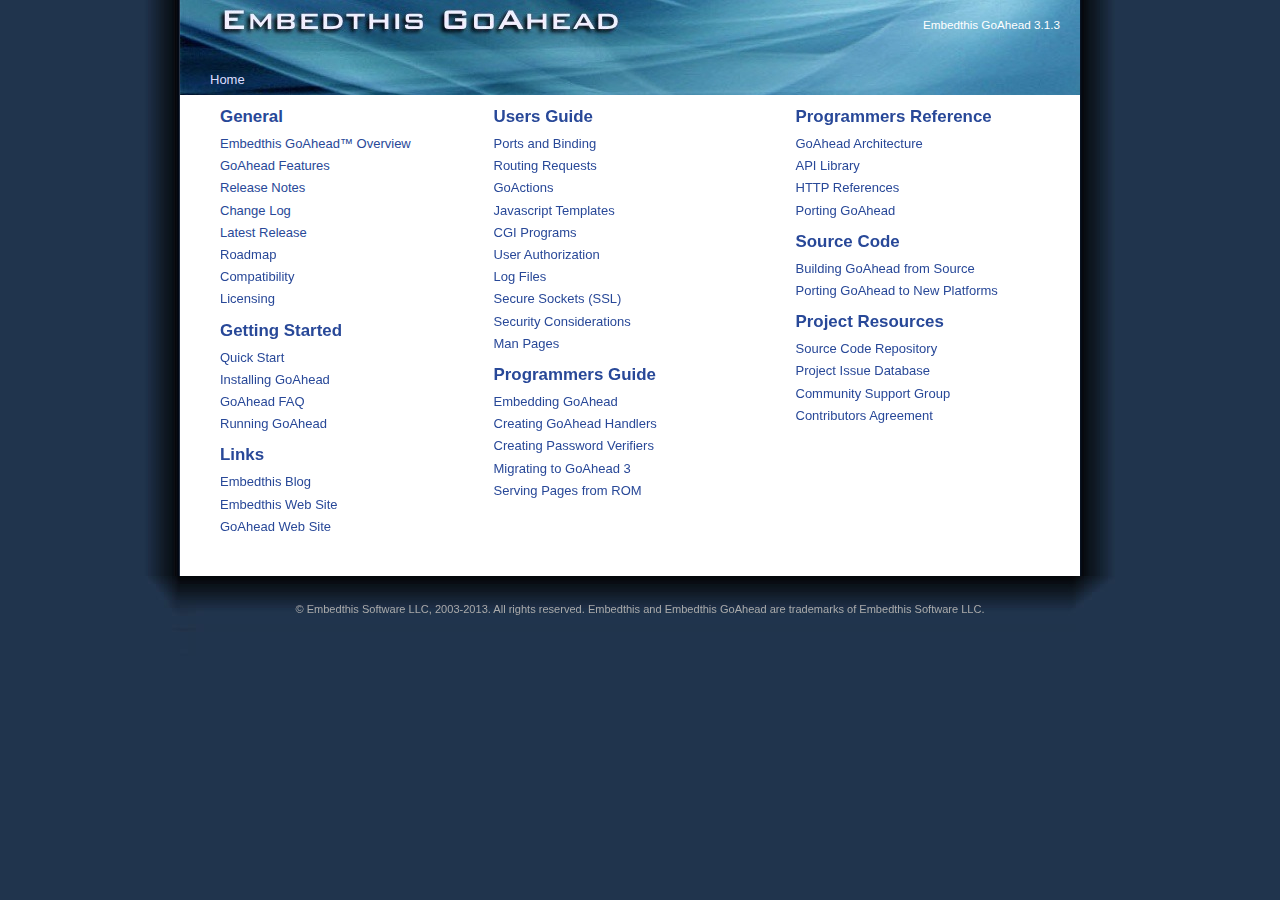
<file: src/doc/index.html>
<!-- BeginDsi "dsi/head.html" -->
<!DOCTYPE html>
<html lang="en">
<head>
    <title>Embedthis GoAhead 3.1.3 Documentation</title>
    <meta name="keywords" content="embedded web server, web server software, embedded HTTP, application web server, 
        embedded server, small web server, HTTP server, library web server, library HTTP, HTTP library" />
    <meta name="description" content="Embedthis Sofware provides commercial and open source embedded web servers for 
        devices and applications." />
	<meta name="robots" content="index,follow" />
	<link href="doc.css" rel="stylesheet" type="text/css" />
	<link href="print.css" rel="stylesheet" type="text/css" media="print"/>
    <!--[if IE]>
    <link href="iehacks.css" rel="stylesheet" type="text/css" />
    <![endif]-->
    <link href="http://www.google.com/cse/style/look/default.css" type="text/css" rel="stylesheet" />
    <script type="text/javascript">
        var _gaq = _gaq || [];
        _gaq.push(['_setAccount', 'UA-179169-5']);
        _gaq.push(['_trackPageview']);
        (function() {
            var ga = document.createElement('script'); ga.type = 'text/javascript'; ga.async = true;
            ga.src = ('https:' == document.location.protocol ? 'https://ssl' : 'http://www') + '.google-analytics.com/ga.js';
            var s = document.getElementsByTagName('script')[0]; s.parentNode.insertBefore(ga, s);
        })();
    </script>
</head>

<body>
    <div class="top">
        <a class="logo" href="http://embedthis.com/products/goahead/">&nbsp;</a>
        <div class="topRight">
            <div class="search">
                <div id="cse-search-form"></div>
                <div class="version">Embedthis GoAhead 3.1.3</div>
            </div>
        </div>
        <div class="crumbs">
            <a href="index.html">Home</a>
<!-- EndDsi -->
        </div>
    </div>
    <div class="content contentHome">
        <div class="homeLeft">
            <h1>General</h1>
            <ul class="bare">
                <li><a href="guide/goahead/overview.html">Embedthis GoAhead&trade; Overview</a></li>
                <li><a href="guide/goahead/features.html">GoAhead Features</a></li>
                <li><a href="product/releaseNotes.html">Release Notes</a></li>
                <li><a href="product/changeLog.html">Change Log</a></li>
                <li><a href="http://embedthis.com/downloads/goahead/download.esp">Latest Release</a> 
                <iframe id="latestVersion" src="http://embedthis.com/products/goahead/doc/product/version.html" 
                    title="Latest Version"></iframe></li>
                <li><a href="product/roadmap.html">Roadmap</a></li>
                <li><a href="product/compatibility.html">Compatibility</a></li>
                <li><a href="licenses/index.html">Licensing</a></li>
            </ul>
            <h1><a href="guide/goahead/users/gettingStarted.html">Getting Started</a></h1>
            <ul class="bare">
                <li><a href="guide/goahead/users/quickStart.html">Quick Start</a></li>
                <li><a href="product/install/index.html">Installing GoAhead</a></li>
                <li><a href="guide/goahead/users/faq.html">GoAhead FAQ</a></li>
                <li><a href="guide/goahead/users/running.html">Running GoAhead</a></li>
            </ul>
            <h1>Links</h1>
            <ul class="bare">
                <li><a href="http://embedthis.com/blog/">Embedthis Blog</a></li>
                <li><a href="http://embedthis.com/">Embedthis Web Site</a></li>
                <li><a href="http://embedthis.com/products/goahead/">GoAhead Web Site</a></li>
            </ul>
        </div>
        <div class="homeMiddle">
            <h1><a href="guide/goahead/users/index.html">Users Guide</a></h1>
            <ul class="bare">
                <li><a href="guide/goahead/users/ports.html">Ports and Binding</a></li>
                <li><a href="guide/goahead/users/routing.html">Routing Requests</a></li>
                <li><a href="guide/goahead/users/goactions.html">GoActions</a></li>
                <li><a href="guide/goahead/users/jst.html">Javascript Templates</a></li>
                <li><a href="guide/goahead/users/cgi.html">CGI Programs</a></li>
                <li><a href="guide/goahead/users/authentication.html">User Authorization</a></li>
                <li><a href="guide/goahead/users/logFiles.html">Log Files</a></li>
                <li><a href="guide/goahead/users/ssl.html">Secure Sockets (SSL)</a></li>
                <li><a href="guide/goahead/users/security.html">Security Considerations</a></li>
                <li><a href="guide/goahead/users/man.html">Man Pages</a></li>
            </ul>
            <h1><a href="guide/goahead/programmers/index.html">Programmers Guide</a></h1>
            <ul class="bare">
                <li><a href="guide/goahead/programmers/embedding.html">Embedding GoAhead</a></li>
                <li><a href="guide/goahead/programmers/handlers.html">Creating GoAhead Handlers</a></li>
                <li><a href="guide/goahead/programmers/authstore.html">Creating Password Verifiers</a></li>
                <li><a href="guide/goahead/programmers/migrating.html">Migrating to GoAhead 3</a></li>
                <li><a href="guide/goahead/programmers/rom.html">Serving Pages from ROM</a></li>
            </ul>
        </div>
        <div class="homeRight">
            <h1><a href="ref/goahead/index.html">Programmers Reference</a></h1>
            <ul class="bare">
                <li><a href="ref/goahead/architecture.html">GoAhead Architecture</a></li>
                <li><a href="api/goahead.html">API Library</a></li>
                <li><a href="guide/goahead/standards/http.html">HTTP References</a></li>
                <li><a href="./guide/goahead/source/porting.html">Porting GoAhead</a></li>
            </ul>
            <h1><a href="./guide/goahead/source/index.html">Source Code</a></h1>
            <ul class="bare">
                <li><a href="./guide/goahead/source/building.html">Building GoAhead from Source</a></li>
                <li><a href="./guide/goahead/source/porting.html">Porting GoAhead to New Platforms</a></li>
            </ul>
            <h1><a href="product/project.html">Project Resources</a></h1>
            <ul class="bare">
                <li><a href="https://github.com/embedthis/goahead">Source Code Repository</a></li>
                <li><a href="https://github.com/embedthis/goahead/issues">Project Issue Database</a></li>
                <li><a href="https://groups.google.com/forum/#!forum/goaheadwebs">Community Support Group</a></li>
                <li><a href="http://embedthis.com/contributors.ejs">Contributors Agreement</a></li>
            </ul>
        </div>
        <footer></footer>
    </div>
<!-- BeginDsi "dsi/bottom.html" -->
	<div class="bottom">
		<p class="footnote"> 
            <a href="product/copyright.html" >&copy; Embedthis Software LLC, 2003-2013.
            All rights reserved. Embedthis and Embedthis GoAhead are trademarks of Embedthis Software LLC.</a>
		</p>
	</div>
    <script src="http://www.google.com/jsapi" type="text/javascript"></script>
    <script type="text/javascript"> 
      google.load('search', '1', {language : 'en'});
      google.setOnLoadCallback(function() {
        var customSearchControl = new google.search.CustomSearchControl(
          '000262706376373952077:1hs0lhenihk');
        customSearchControl.setResultSetSize(google.search.Search.FILTERED_CSE_RESULTSET);
        var options = new google.search.DrawOptions();
        options.enableSearchboxOnly("http://embedthis.com/search.html");
        customSearchControl.draw('cse-search-form', options);
      }, true);
    </script>
    <script type="text/javascript">
        var _gaq = _gaq || [];
        _gaq.push(['_setAccount', 'UA-179169-5']);
        _gaq.push(['_trackPageview']);
        (function() {
            var ga = document.createElement('script'); ga.type = 'text/javascript'; ga.async = true;
            ga.src = ('https:' == document.location.protocol ? 'https://ssl' : 'http://www') + '.google-analytics.com/ga.js';
            var s = document.getElementsByTagName('script')[0]; s.parentNode.insertBefore(ga, s);
        })();
    </script>
</body>
</html>
</file>
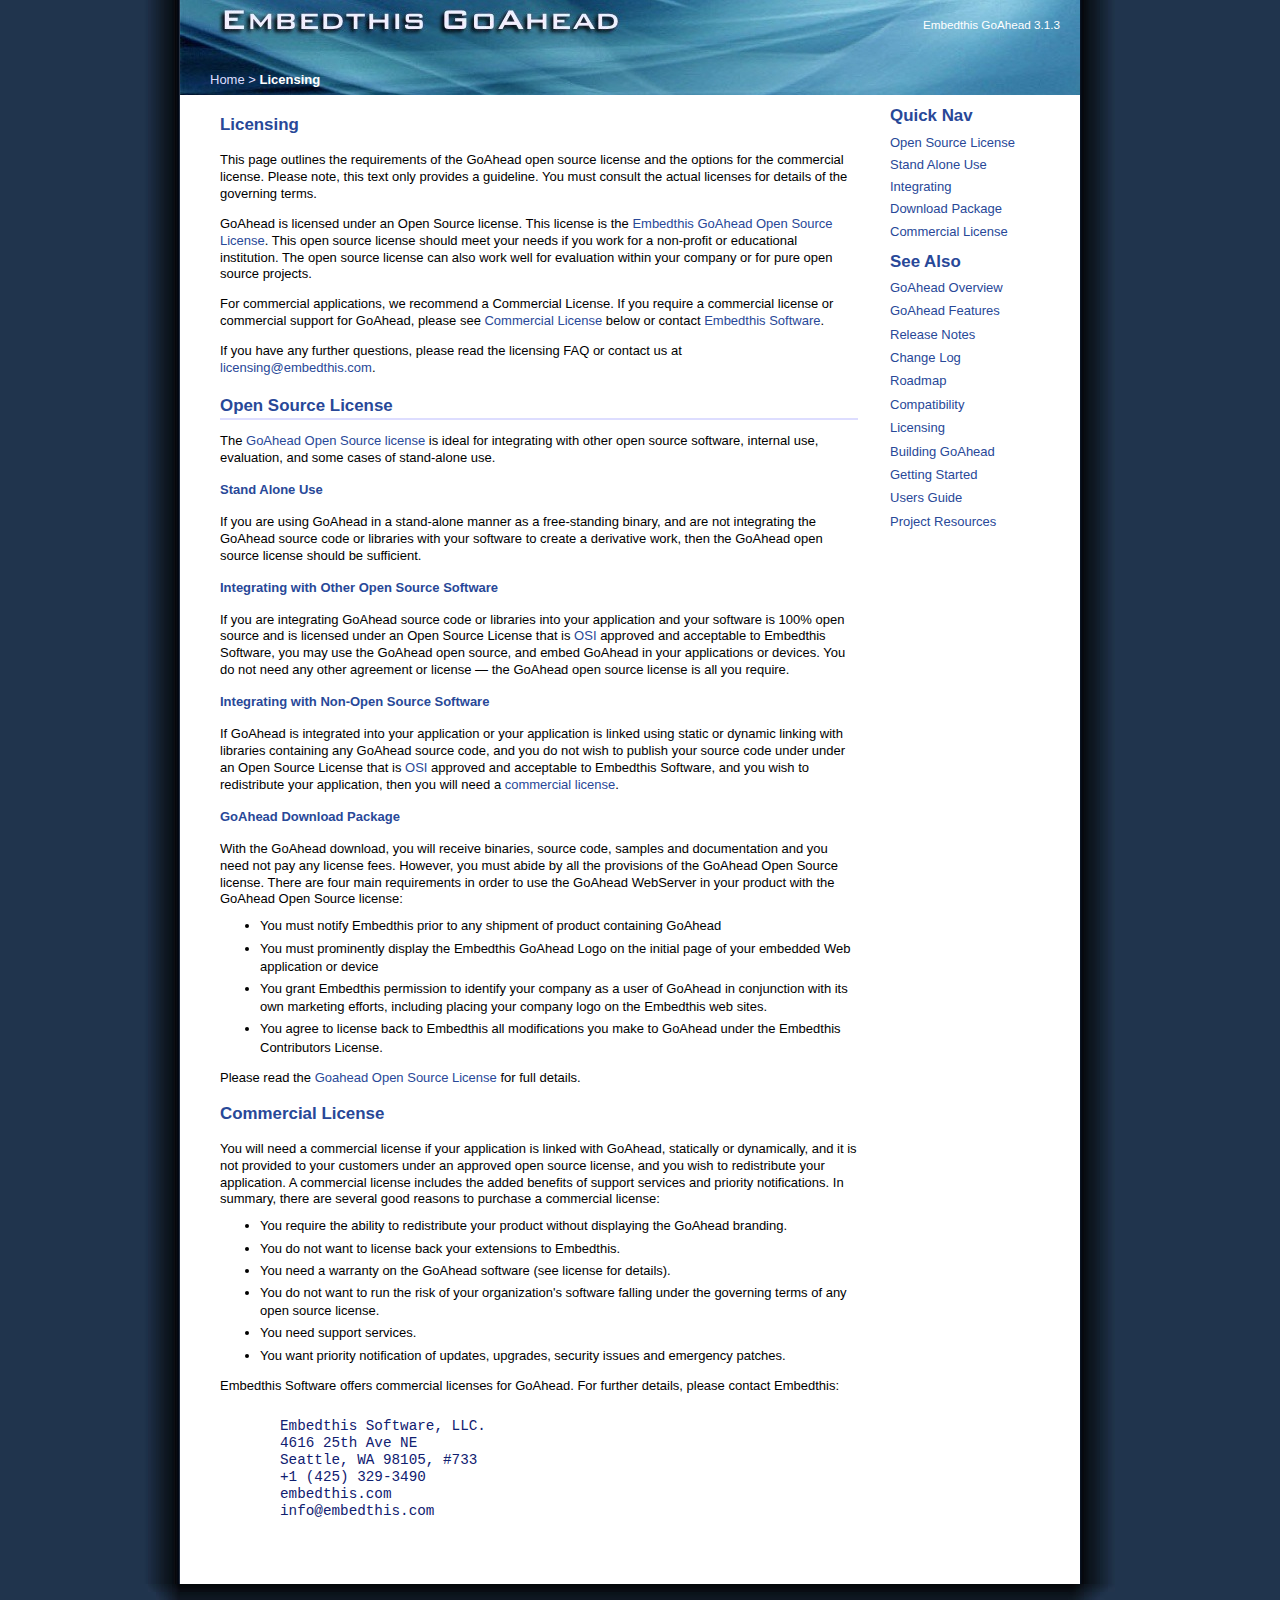
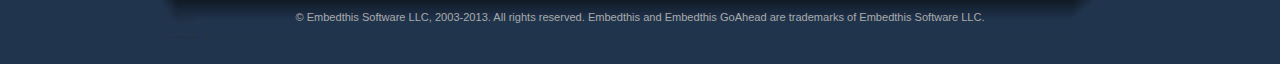
<file: src/doc/licenses/index.html>
<!-- BeginDsi "dsi/head.html" -->
<!DOCTYPE html>
<html lang="en">
<head>
    <title>Embedthis GoAhead 3.1.3 Documentation</title>
    <meta name="keywords" content="embedded web server, web server software, embedded HTTP, application web server, 
        embedded server, small web server, HTTP server, library web server, library HTTP, HTTP library" />
    <meta name="description" content="Embedthis Sofware provides commercial and open source embedded web servers for 
        devices and applications." />
	<meta name="robots" content="index,follow" />
	<link href="../doc.css" rel="stylesheet" type="text/css" />
	<link href="../print.css" rel="stylesheet" type="text/css" media="print"/>
    <!--[if IE]>
    <link href="../iehacks.css" rel="stylesheet" type="text/css" />
    <![endif]-->
    <link href="http://www.google.com/cse/style/look/default.css" type="text/css" rel="stylesheet" />
    <script type="text/javascript">
        var _gaq = _gaq || [];
        _gaq.push(['_setAccount', 'UA-179169-5']);
        _gaq.push(['_trackPageview']);
        (function() {
            var ga = document.createElement('script'); ga.type = 'text/javascript'; ga.async = true;
            ga.src = ('https:' == document.location.protocol ? 'https://ssl' : 'http://www') + '.google-analytics.com/ga.js';
            var s = document.getElementsByTagName('script')[0]; s.parentNode.insertBefore(ga, s);
        })();
    </script>
</head>

<body>
    <div class="top">
        <a class="logo" href="http://embedthis.com/products/goahead/">&nbsp;</a>
        <div class="topRight">
            <div class="search">
                <div id="cse-search-form"></div>
                <div class="version">Embedthis GoAhead 3.1.3</div>
            </div>
        </div>
        <div class="crumbs">
            <a href="../index.html">Home</a>
<!-- EndDsi -->
             &gt; <b>Licensing</b>
        </div>
    </div>
    <div class="content">
        <div class="contentRight">
            <h1>Quick Nav</h1>
            <ul>
                <li><a href="#open">Open Source License</a></li>
                <li><a href="#standAlone">Stand Alone Use</a></li>
                <li><a href="#integrating">Integrating</a></li>
                <li><a href="#download">Download Package</a></li>
                <li><a href="#commercial">Commercial License</a></li>
            </ul>
<!-- BeginDsi "dsi/genSeeAlso.html" -->
            <h1>See Also</h1>
            <ul class="nav">
                <li><a href="../guide/goahead/overview.html">GoAhead Overview</a></li>
                <li><a href="../guide/goahead/features.html">GoAhead Features</a></li>
                <li><a href="../product/releaseNotes.html">Release Notes</a></li>
                <li><a href="../product/changeLog.html">Change Log</a></li>
                <li><a href="../product/roadmap.html">Roadmap</a></li>
                <li><a href="../product/compatibility.html">Compatibility</a></li>
                <li><a href="../licenses/index.html">Licensing</a></li>
                <li><a href="../guide/goahead/source/building.html">Building GoAhead</a></li>
                <li><a href="../guide/goahead/users/gettingStarted.html">Getting Started</a></li>
                <li><a href="../guide/goahead/users/index.html">Users Guide</a></li>
                <li><a href="../product/project.html">Project Resources</a></li>
            </ul>
<!-- EndDsi -->
        </div>
        <div class="contentLeft">
            <h1>Licensing</h1>
            <p>This page outlines the requirements of the GoAhead open source license and the options for the 
            commercial license. Please note, this text only provides a guideline. You must consult the actual licenses
            for details of the governing terms. </p>
            <p>GoAhead is licensed under an Open Source license. This license is the 
            <a href="Embedthis-GoAhead-WebServer-OpenSource.pdf">Embedthis GoAhead Open Source License</a>.
            This open source license should meet your needs if you work for a non-profit or educational institution. The
            open source license can also work well for evaluation within your company or for pure open source projects.</p>
            
            <p>For commercial applications, we recommend a Commercial License. If you require a commercial license or
            commercial support for GoAhead, please see <a href="#commercial">Commercial License</a> below or 
            contact <a href="http://embedthis.com">Embedthis Software</a>.</p>
            <p>If you have any further questions, please read the licensing FAQ or contact us at<br />
            <a href="mailto:licensing@embedthis.com">licensing@embedthis.com</a>.</p>
            <a id="open"></a>
            <h2 class="section">Open Source License</h2>
            <p>The <a href="Embedthis-GoAhead-WebServer-OpenSource.pdf">GoAhead Open Source license</a> is 
                ideal for integrating with other open
            source software, internal use, evaluation, and some cases of stand-alone use.</p>
            <a id="standAlone"></a>
            <h3>Stand Alone Use</h3>
            <p>If you are using GoAhead in a stand-alone manner as a free-standing binary, and are not integrating the
            GoAhead source code or libraries with your software to create a derivative work, then the GoAhead
            open source  license should be sufficient.</p>
            <a id="integrating"></a>
            <h3>Integrating with Other Open Source Software</h3>
            <p>If you are integrating GoAhead source code or libraries into your application and your software is 
            100% open source and is licensed under an Open Source License that is 
            <a href="http://opensource.org/licenses">OSI</a> approved and acceptable to Embedthis Software, you may use
            the GoAhead open source, and embed GoAhead in your applications or devices. 
            You do not need any other agreement or license &mdash; the GoAhead open source license is all you require.</p>
            <h3>Integrating with Non-Open Source Software</h3>
            <p>If GoAhead is integrated into your application or your application is linked using static or dynamic
            linking with libraries containing any GoAhead source code, and you do not wish to publish your source code
            under under an Open Source License that is <a href="http://opensource.org/licenses">OSI</a> approved
            and acceptable to Embedthis Software, and you wish to redistribute your application, then you will need a
            <a href="#commercial">commercial license</a>.</p>
            <a id="download"></a>
            <h3>GoAhead Download Package</h3>
            <p>With the GoAhead download, you will receive binaries, source code, samples and documentation and you need
            not pay any license fees. However, you must abide by all the provisions of the GoAhead Open Source license. 
            There are four main requirements in order to use the GoAhead WebServer in your product with the GoAhead
            Open Source license:
            <ul>
                <li>You must notify Embedthis prior to any shipment of product containing GoAhead</li>
                <li>You must prominently display the Embedthis GoAhead Logo on the initial page of your 
                    embedded Web application or device</li>
                <li>You grant Embedthis permission to identify your company as a user of GoAhead in 
                    conjunction with its own marketing efforts, including placing your company logo on the 
                    Embedthis web sites.</li>
                <li>You agree to license back to Embedthis all modifications you make to GoAhead under the 
                    Embedthis Contributors License. 
            </ul>
            <p>Please read the <a href="Embedthis-GoAhead-WebServer-OpenSource.pdf">
                Goahead Open Source License</a> for full details.
            <h2><a id="commercial"></a>Commercial License</h2>
            <p>You will need a commercial license if your application is linked with GoAhead, statically or dynamically, 
            and it is not provided 
            to your customers under an approved open source license, and you wish to redistribute your application. 
            A commercial license includes the added benefits
            of support services and priority notifications.
            
            In summary, there are several good reasons to purchase a commercial license:</p>
            <ul>
                <li>You require the ability to redistribute your product without displaying the GoAhead branding.</li>
                <li>You do not want to license back your extensions to Embedthis.</li>
                <li>You need a warranty on the GoAhead software (see license for details).</li>
                <li>You do not want to run the risk of your organization's software falling under the governing terms
                of any open source license.</li>
                <li>You need support services.</li>
                <li>You want priority notification of updates, upgrades, security issues and emergency patches.</li>
            </ul>
            <p>Embedthis Software offers commercial licenses for GoAhead. For further details, please contact
            Embedthis:</p>
            <blockquote>
                <pre class="paper">
Embedthis Software, LLC.
4616 25th Ave NE
Seattle, WA 98105, #733
+1 (425) 329-3490
embedthis.com
info@embedthis.com
</pre>
            </blockquote>
        </div>
    </div>
<!-- BeginDsi "dsi/bottom.html" -->
	<div class="bottom">
		<p class="footnote"> 
            <a href="../product/copyright.html" >&copy; Embedthis Software LLC, 2003-2013.
            All rights reserved. Embedthis and Embedthis GoAhead are trademarks of Embedthis Software LLC.</a>
		</p>
	</div>
    <script src="http://www.google.com/jsapi" type="text/javascript"></script>
    <script type="text/javascript"> 
      google.load('search', '1', {language : 'en'});
      google.setOnLoadCallback(function() {
        var customSearchControl = new google.search.CustomSearchControl(
          '000262706376373952077:1hs0lhenihk');
        customSearchControl.setResultSetSize(google.search.Search.FILTERED_CSE_RESULTSET);
        var options = new google.search.DrawOptions();
        options.enableSearchboxOnly("http://embedthis.com/search.html");
        customSearchControl.draw('cse-search-form', options);
      }, true);
    </script>
    <script type="text/javascript">
        var _gaq = _gaq || [];
        _gaq.push(['_setAccount', 'UA-179169-5']);
        _gaq.push(['_trackPageview']);
        (function() {
            var ga = document.createElement('script'); ga.type = 'text/javascript'; ga.async = true;
            ga.src = ('https:' == document.location.protocol ? 'https://ssl' : 'http://www') + '.google-analytics.com/ga.js';
            var s = document.getElementsByTagName('script')[0]; s.parentNode.insertBefore(ga, s);
        })();
    </script>
</body>
</html>
</file>
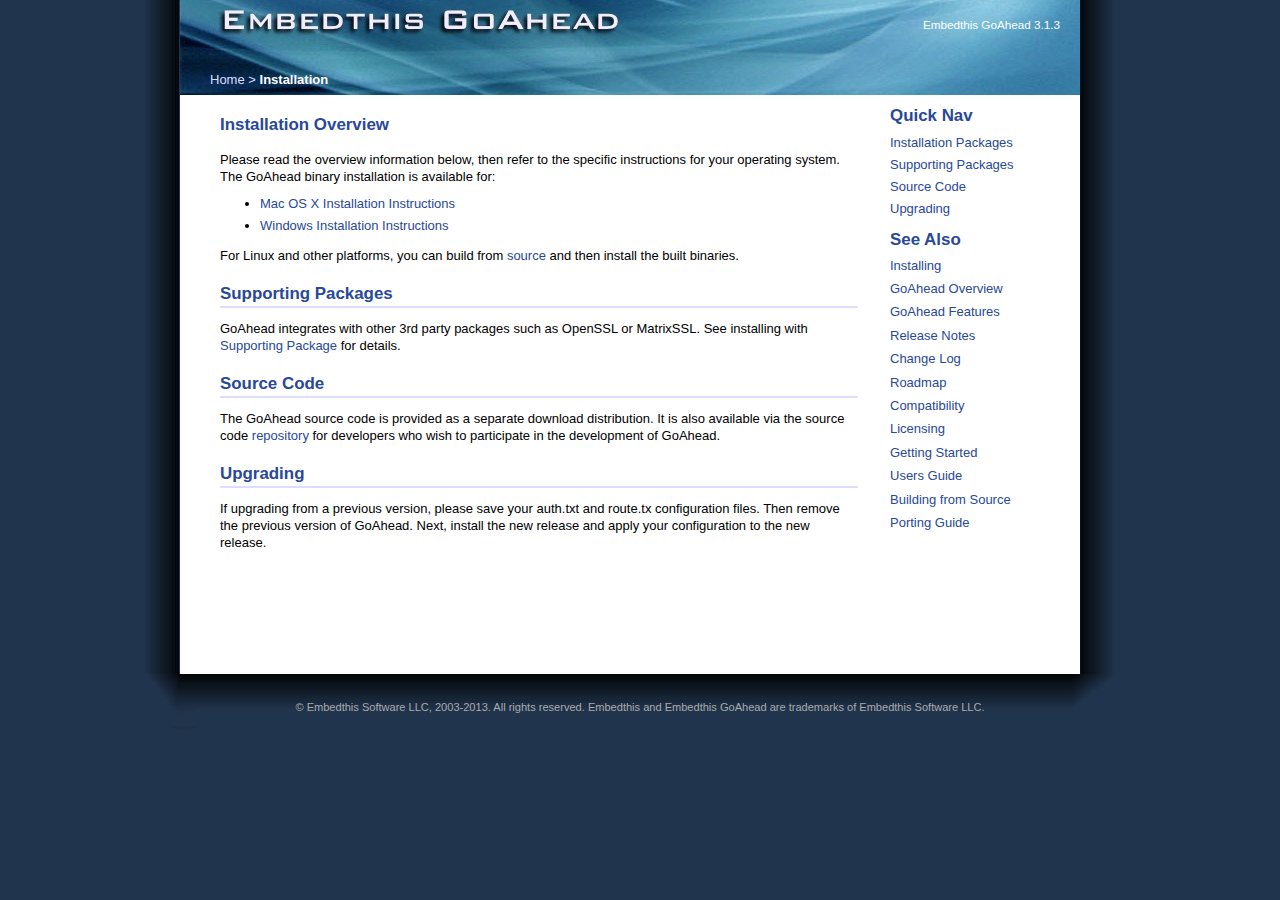
<file: src/doc/product/install/index.html>
<!-- BeginDsi "dsi/head.html" -->
<!DOCTYPE html>
<html lang="en">
<head>
    <title>Embedthis GoAhead 3.1.3 Documentation</title>
    <meta name="keywords" content="embedded web server, web server software, embedded HTTP, application web server, 
        embedded server, small web server, HTTP server, library web server, library HTTP, HTTP library" />
    <meta name="description" content="Embedthis Sofware provides commercial and open source embedded web servers for 
        devices and applications." />
	<meta name="robots" content="index,follow" />
	<link href="../../doc.css" rel="stylesheet" type="text/css" />
	<link href="../../print.css" rel="stylesheet" type="text/css" media="print"/>
    <!--[if IE]>
    <link href="../../iehacks.css" rel="stylesheet" type="text/css" />
    <![endif]-->
    <link href="http://www.google.com/cse/style/look/default.css" type="text/css" rel="stylesheet" />
    <script type="text/javascript">
        var _gaq = _gaq || [];
        _gaq.push(['_setAccount', 'UA-179169-5']);
        _gaq.push(['_trackPageview']);
        (function() {
            var ga = document.createElement('script'); ga.type = 'text/javascript'; ga.async = true;
            ga.src = ('https:' == document.location.protocol ? 'https://ssl' : 'http://www') + '.google-analytics.com/ga.js';
            var s = document.getElementsByTagName('script')[0]; s.parentNode.insertBefore(ga, s);
        })();
    </script>
</head>

<body>
    <div class="top">
        <a class="logo" href="http://embedthis.com/products/goahead/">&nbsp;</a>
        <div class="topRight">
            <div class="search">
                <div id="cse-search-form"></div>
                <div class="version">Embedthis GoAhead 3.1.3</div>
            </div>
        </div>
        <div class="crumbs">
            <a href="../../index.html">Home</a>
<!-- EndDsi -->
             &gt; <b>Installation</b>
        </div>
    </div>
    <div class="content">
        <div class="contentRight">
            <h1>Quick Nav</h1>
                <ul>
                <li><a href="#packages">Installation Packages</a></li>
                <li><a href="#packages">Supporting Packages</a></li>
                <li><a href="#sourceCode">Source Code</a></li>
                <li><a href="#upgrading">Upgrading</a></li>
            </ul>
<!-- BeginDsi "dsi/installSeeAlso.html" -->
            <h1>See Also</h1>
            <ul class="nav">
                <li><a href="../../product/install/index.html">Installing</a></li>
                <li><a href="../../guide/goahead/overview.html">GoAhead Overview</a></li>
                <li><a href="../../guide/goahead/features.html">GoAhead Features</a></li>
                <li><a href="../../product/releaseNotes.html">Release Notes</a></li>
                <li><a href="../../product/changeLog.html">Change Log</a></li>
                <li><a href="../../product/roadmap.html">Roadmap</a></li>
                <li><a href="../../product/compatibility.html">Compatibility</a></li>
                <li><a href="../../licenses/index.html">Licensing</a></li>

                <li><a href="../../guide/goahead/users/gettingStarted.html">Getting Started</a></li>
                <li><a href="../../guide/goahead/users/index.html">Users Guide</a></li>

                <li><a href="../../guide/goahead/source/building.html">Building from Source</a></li>
                <li><a href="../../guide/goahead/source/porting.html">Porting Guide</a></li>
            </ul>
<!-- EndDsi -->
        </div>
        <div class="contentLeft">
            <h1>Installation Overview</h1>
            <p>Please read the overview information below, then refer to the specific instructions for your operating
            system.  The GoAhead binary installation is available for:</p>
            <ul>
                <li><a href="mac.html">Mac OS X Installation Instructions</a></li>
                <li><a href="windows.html">Windows Installation Instructions</a></li>
            </ul>
            
            <p>For Linux and other platforms, you can build from
            <a href="../../guide/goahead/source/building.html">source</a> and then install the built binaries.</p>
            <a id="packages"></a>
            <h2 class="section">Supporting Packages</h2>
            <p>GoAhead integrates with other 3rd party packages such as OpenSSL or MatrixSSL.
            See installing with <a href="packages.html">Supporting
                Package</a> for details.</p>
            
            <a id="sourceCode"></a>
            <h2 class="section">Source Code</h2>
            <p>The GoAhead source code is provided as a separate download distribution. It is also available via the
            source code <a href="https://github.com/embedthis/goahead">repository</a> for developers who wish to participate
            in the development of GoAhead.</p><a id="upgrading"></a>
            <h2 class="section">Upgrading</h2>
            <p>If upgrading from a previous version, please save your auth.txt and route.tx configuration files.
            Then remove the previous version of GoAhead. Next, install the new release and
            apply your configuration to the new release.</p>
        </div>
        <footer></footer>
    </div>
<!-- BeginDsi "dsi/bottom.html" -->
	<div class="bottom">
		<p class="footnote"> 
            <a href="../../product/copyright.html" >&copy; Embedthis Software LLC, 2003-2013.
            All rights reserved. Embedthis and Embedthis GoAhead are trademarks of Embedthis Software LLC.</a>
		</p>
	</div>
    <script src="http://www.google.com/jsapi" type="text/javascript"></script>
    <script type="text/javascript"> 
      google.load('search', '1', {language : 'en'});
      google.setOnLoadCallback(function() {
        var customSearchControl = new google.search.CustomSearchControl(
          '000262706376373952077:1hs0lhenihk');
        customSearchControl.setResultSetSize(google.search.Search.FILTERED_CSE_RESULTSET);
        var options = new google.search.DrawOptions();
        options.enableSearchboxOnly("http://embedthis.com/search.html");
        customSearchControl.draw('cse-search-form', options);
      }, true);
    </script>
    <script type="text/javascript">
        var _gaq = _gaq || [];
        _gaq.push(['_setAccount', 'UA-179169-5']);
        _gaq.push(['_trackPageview']);
        (function() {
            var ga = document.createElement('script'); ga.type = 'text/javascript'; ga.async = true;
            ga.src = ('https:' == document.location.protocol ? 'https://ssl' : 'http://www') + '.google-analytics.com/ga.js';
            var s = document.getElementsByTagName('script')[0]; s.parentNode.insertBefore(ga, s);
        })();
    </script>
</body>
</html>
</file>
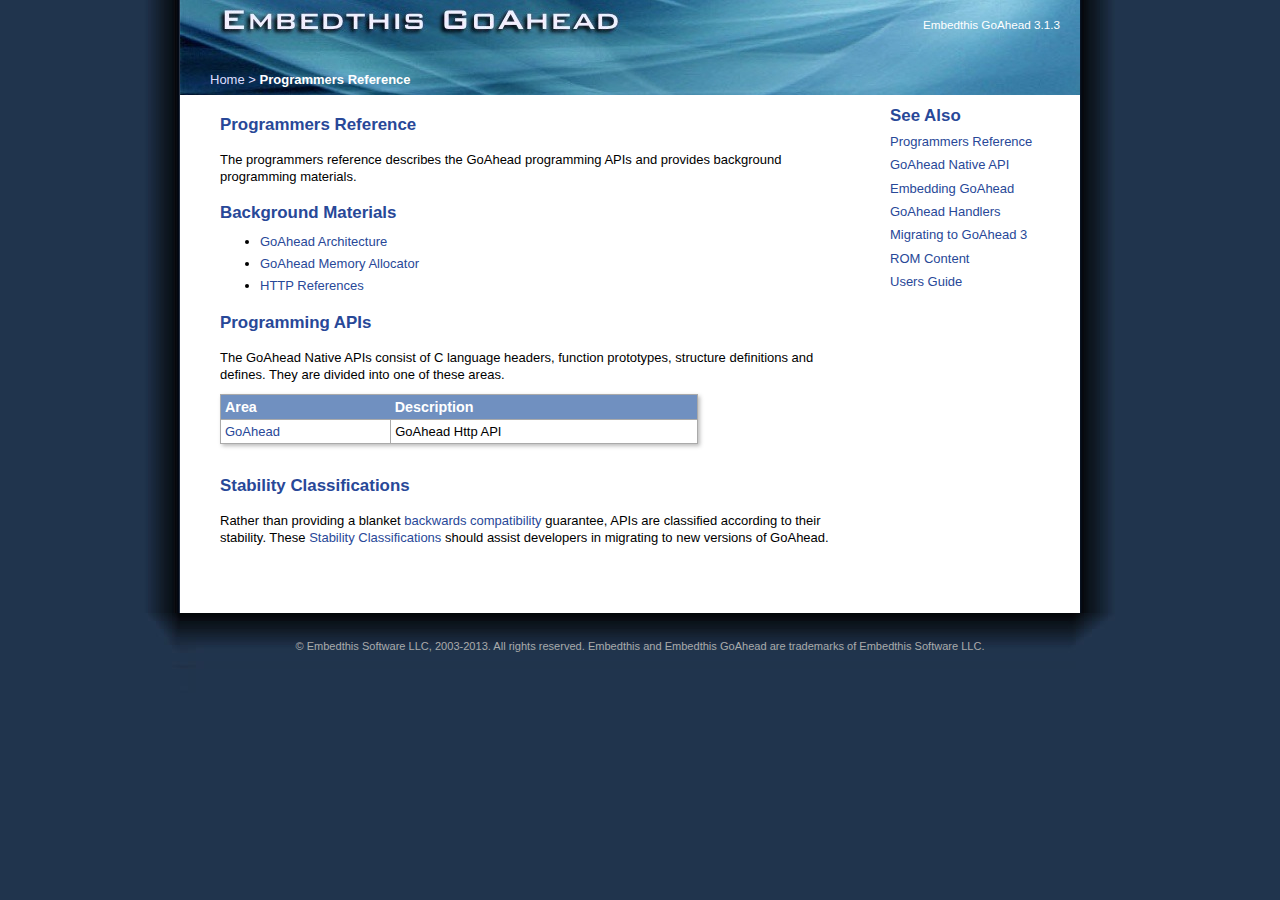
<file: src/doc/ref/goahead/index.html>
<!-- BeginDsi "dsi/head.html" -->
<!DOCTYPE html>
<html lang="en">
<head>
    <title>Embedthis GoAhead 3.1.3 Documentation</title>
    <meta name="keywords" content="embedded web server, web server software, embedded HTTP, application web server, 
        embedded server, small web server, HTTP server, library web server, library HTTP, HTTP library" />
    <meta name="description" content="Embedthis Sofware provides commercial and open source embedded web servers for 
        devices and applications." />
	<meta name="robots" content="index,follow" />
	<link href="../../doc.css" rel="stylesheet" type="text/css" />
	<link href="../../print.css" rel="stylesheet" type="text/css" media="print"/>
    <!--[if IE]>
    <link href="../../iehacks.css" rel="stylesheet" type="text/css" />
    <![endif]-->
    <link href="http://www.google.com/cse/style/look/default.css" type="text/css" rel="stylesheet" />
    <script type="text/javascript">
        var _gaq = _gaq || [];
        _gaq.push(['_setAccount', 'UA-179169-5']);
        _gaq.push(['_trackPageview']);
        (function() {
            var ga = document.createElement('script'); ga.type = 'text/javascript'; ga.async = true;
            ga.src = ('https:' == document.location.protocol ? 'https://ssl' : 'http://www') + '.google-analytics.com/ga.js';
            var s = document.getElementsByTagName('script')[0]; s.parentNode.insertBefore(ga, s);
        })();
    </script>
</head>

<body>
    <div class="top">
        <a class="logo" href="http://embedthis.com/products/goahead/">&nbsp;</a>
        <div class="topRight">
            <div class="search">
                <div id="cse-search-form"></div>
                <div class="version">Embedthis GoAhead 3.1.3</div>
            </div>
        </div>
        <div class="crumbs">
            <a href="../../index.html">Home</a>
<!-- EndDsi -->
             &gt; <b>Programmers Reference</b>
        </div>
    </div>
    <div class="content">
        <div class="contentRight">
            
<!-- BeginDsi "dsi/progRefSeeAlso.html" -->
            <h1>See Also</h1>
            <ul class="nav">
                <li><a href="../../ref/goahead/index.html">Programmers Reference</a></li>
                <li><a href="../../api/goahead.html">GoAhead Native API</a></li>

                <li><a href="../../guide/goahead/programmers/embedding.html">Embedding GoAhead</a></li>
                <li><a href="../../guide/goahead/programmers/handlers.html">GoAhead Handlers</a></li>
                <li><a href="../../guide/goahead/programmers/migrating.html">Migrating to GoAhead 3</a></li>
                <li><a href="../../guide/goahead/programmers/rom.html">ROM Content</a></li>
                <li><a href="../../guide/goahead/users/index.html">Users Guide</a></li>
            </ul>
<!-- EndDsi -->
        </div>
        <div class="contentLeft">
            <h1>Programmers Reference</h1>
            <p>The programmers reference describes the GoAhead programming APIs and provides background programming materials.</p>
            <h2>Background Materials</h2>
                <ul>
                <li><a href="architecture.html">GoAhead Architecture</a></li>
                <li><a href="memory.html">GoAhead Memory Allocator</a></li>
                <li><a href="../../guide/goahead/standards/http.html">HTTP References</a></li>
            </ul>
            <h2>Programming APIs</h2>
            <p>The GoAhead Native APIs consist of C language headers, function prototypes, structure definitions and
                defines. They are divided into one of these areas.</p>
            <table title="APIs" class="full">
                <thead>
                    <tr>
                        <th>Area</th>
                        <th>Description</th>
                    </tr>
                </thead>
                <tbody>
                <tr>
                    <td><a href="../../api/goahead.html">GoAhead</a></td>
                    <td>GoAhead Http API</td>
                </tr>
                </tbody>
            </table>
            <h2>Stability Classifications</h2>
            <p>Rather than providing a blanket <a href="../../product/compatibility.html">backwards compatibility</a>
            guarantee, APIs are classified according to their stability. These <a href=
            "../../api/stability.html">Stability Classifications</a> should assist developers in migrating to new
            versions of GoAhead.</p>
        </div>
    </div>
<!-- BeginDsi "dsi/bottom.html" -->
	<div class="bottom">
		<p class="footnote"> 
            <a href="../../product/copyright.html" >&copy; Embedthis Software LLC, 2003-2013.
            All rights reserved. Embedthis and Embedthis GoAhead are trademarks of Embedthis Software LLC.</a>
		</p>
	</div>
    <script src="http://www.google.com/jsapi" type="text/javascript"></script>
    <script type="text/javascript"> 
      google.load('search', '1', {language : 'en'});
      google.setOnLoadCallback(function() {
        var customSearchControl = new google.search.CustomSearchControl(
          '000262706376373952077:1hs0lhenihk');
        customSearchControl.setResultSetSize(google.search.Search.FILTERED_CSE_RESULTSET);
        var options = new google.search.DrawOptions();
        options.enableSearchboxOnly("http://embedthis.com/search.html");
        customSearchControl.draw('cse-search-form', options);
      }, true);
    </script>
    <script type="text/javascript">
        var _gaq = _gaq || [];
        _gaq.push(['_setAccount', 'UA-179169-5']);
        _gaq.push(['_trackPageview']);
        (function() {
            var ga = document.createElement('script'); ga.type = 'text/javascript'; ga.async = true;
            ga.src = ('https:' == document.location.protocol ? 'https://ssl' : 'http://www') + '.google-analytics.com/ga.js';
            var s = document.getElementsByTagName('script')[0]; s.parentNode.insertBefore(ga, s);
        })();
    </script>
</body>
</html>
</file>
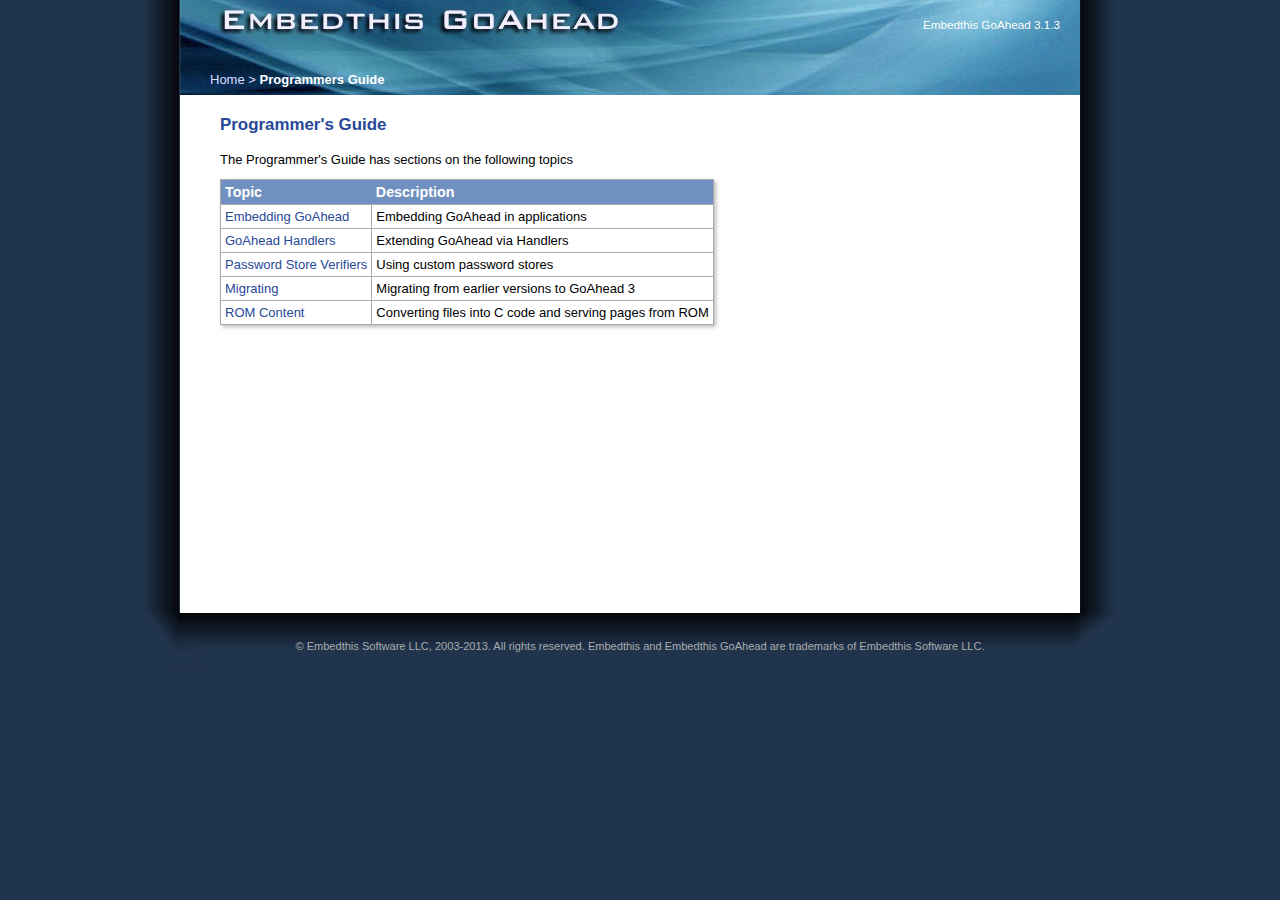
<file: src/doc/guide/goahead/programmers/index.html>
<!-- BeginDsi "dsi/head.html" -->
<!DOCTYPE html>
<html lang="en">
<head>
    <title>Embedthis GoAhead 3.1.3 Documentation</title>
    <meta name="keywords" content="embedded web server, web server software, embedded HTTP, application web server, 
        embedded server, small web server, HTTP server, library web server, library HTTP, HTTP library" />
    <meta name="description" content="Embedthis Sofware provides commercial and open source embedded web servers for 
        devices and applications." />
	<meta name="robots" content="index,follow" />
	<link href="../../../doc.css" rel="stylesheet" type="text/css" />
	<link href="../../../print.css" rel="stylesheet" type="text/css" media="print"/>
    <!--[if IE]>
    <link href="../../../iehacks.css" rel="stylesheet" type="text/css" />
    <![endif]-->
    <link href="http://www.google.com/cse/style/look/default.css" type="text/css" rel="stylesheet" />
    <script type="text/javascript">
        var _gaq = _gaq || [];
        _gaq.push(['_setAccount', 'UA-179169-5']);
        _gaq.push(['_trackPageview']);
        (function() {
            var ga = document.createElement('script'); ga.type = 'text/javascript'; ga.async = true;
            ga.src = ('https:' == document.location.protocol ? 'https://ssl' : 'http://www') + '.google-analytics.com/ga.js';
            var s = document.getElementsByTagName('script')[0]; s.parentNode.insertBefore(ga, s);
        })();
    </script>
</head>

<body>
    <div class="top">
        <a class="logo" href="http://embedthis.com/products/goahead/">&nbsp;</a>
        <div class="topRight">
            <div class="search">
                <div id="cse-search-form"></div>
                <div class="version">Embedthis GoAhead 3.1.3</div>
            </div>
        </div>
        <div class="crumbs">
            <a href="../../../index.html">Home</a>
<!-- EndDsi -->
             &gt; <b>Programmers Guide</b>
        </div>
    </div>
    <div class="content">
        <div class="contentRight"></div>
        <div class="contentLeft">
            <h1>Programmer's Guide</h1>
            <p>The Programmer's Guide has sections on the following topics</p>
            <table title="Programmer's Guide">
                <thead>
                    <tr>
                        <th>Topic</th>
                        <th>Description</th>
                    </tr>
                </thead>
                <tbody>
                    <tr>
                        <td><a href="embedding.html">Embedding GoAhead</a></td>
                        <td>Embedding GoAhead in applications</td>
                    </tr>
                    <tr>
                        <td><a href="handlers.html">GoAhead Handlers</a></td>
                        <td>Extending GoAhead via Handlers</td>
                    </tr>
                    <tr>
                        <td><a href="authstore.html">Password Store Verifiers</a></td>
                        <td>Using custom password stores</td>
                    </tr>
                    <tr>
                        <td><a href="migrating.html">Migrating</a></td>
                        <td>Migrating from earlier versions to GoAhead 3</td>
                    </tr>
                    <tr>
                        <td><a href="rom.html">ROM Content</a></td>
                        <td>Converting files into C code and serving pages from ROM</td>
                    </tr>
                </tbody>
            </table>
        </div>
    </div>
<!-- BeginDsi "dsi/bottom.html" -->
	<div class="bottom">
		<p class="footnote"> 
            <a href="../../../product/copyright.html" >&copy; Embedthis Software LLC, 2003-2013.
            All rights reserved. Embedthis and Embedthis GoAhead are trademarks of Embedthis Software LLC.</a>
		</p>
	</div>
    <script src="http://www.google.com/jsapi" type="text/javascript"></script>
    <script type="text/javascript"> 
      google.load('search', '1', {language : 'en'});
      google.setOnLoadCallback(function() {
        var customSearchControl = new google.search.CustomSearchControl(
          '000262706376373952077:1hs0lhenihk');
        customSearchControl.setResultSetSize(google.search.Search.FILTERED_CSE_RESULTSET);
        var options = new google.search.DrawOptions();
        options.enableSearchboxOnly("http://embedthis.com/search.html");
        customSearchControl.draw('cse-search-form', options);
      }, true);
    </script>
    <script type="text/javascript">
        var _gaq = _gaq || [];
        _gaq.push(['_setAccount', 'UA-179169-5']);
        _gaq.push(['_trackPageview']);
        (function() {
            var ga = document.createElement('script'); ga.type = 'text/javascript'; ga.async = true;
            ga.src = ('https:' == document.location.protocol ? 'https://ssl' : 'http://www') + '.google-analytics.com/ga.js';
            var s = document.getElementsByTagName('script')[0]; s.parentNode.insertBefore(ga, s);
        })();
    </script>
</body>
</html>
</file>
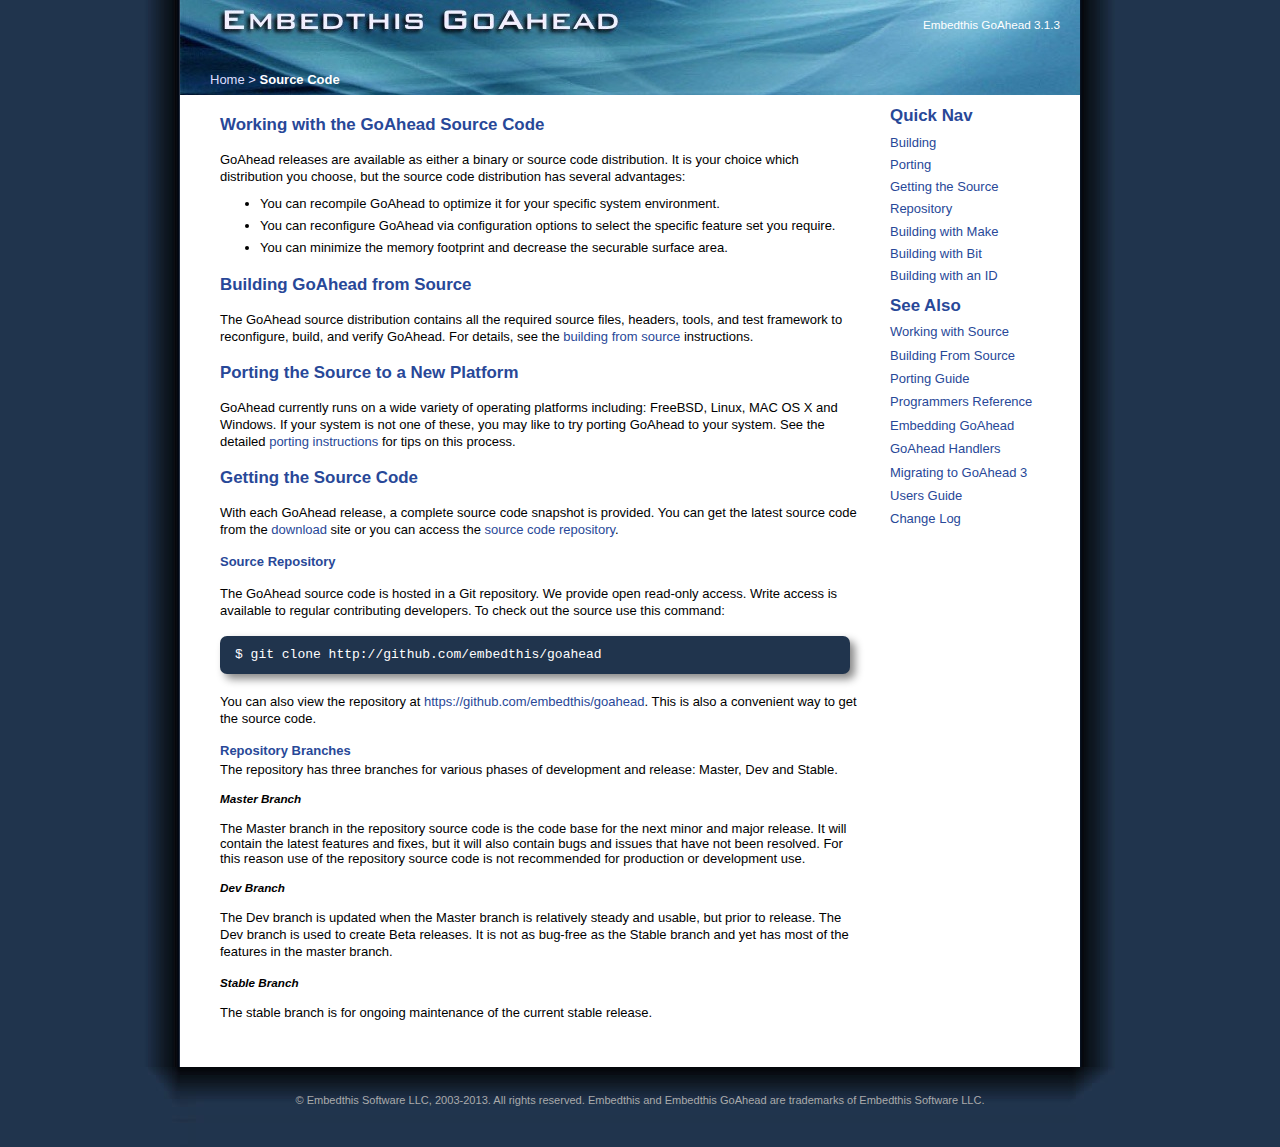
<file: src/doc/guide/goahead/source/index.html>
<!-- BeginDsi "dsi/head.html" -->
<!DOCTYPE html>
<html lang="en">
<head>
    <title>Embedthis GoAhead 3.1.3 Documentation</title>
    <meta name="keywords" content="embedded web server, web server software, embedded HTTP, application web server, 
        embedded server, small web server, HTTP server, library web server, library HTTP, HTTP library" />
    <meta name="description" content="Embedthis Sofware provides commercial and open source embedded web servers for 
        devices and applications." />
	<meta name="robots" content="index,follow" />
	<link href="../../../doc.css" rel="stylesheet" type="text/css" />
	<link href="../../../print.css" rel="stylesheet" type="text/css" media="print"/>
    <!--[if IE]>
    <link href="../../../iehacks.css" rel="stylesheet" type="text/css" />
    <![endif]-->
    <link href="http://www.google.com/cse/style/look/default.css" type="text/css" rel="stylesheet" />
    <script type="text/javascript">
        var _gaq = _gaq || [];
        _gaq.push(['_setAccount', 'UA-179169-5']);
        _gaq.push(['_trackPageview']);
        (function() {
            var ga = document.createElement('script'); ga.type = 'text/javascript'; ga.async = true;
            ga.src = ('https:' == document.location.protocol ? 'https://ssl' : 'http://www') + '.google-analytics.com/ga.js';
            var s = document.getElementsByTagName('script')[0]; s.parentNode.insertBefore(ga, s);
        })();
    </script>
</head>

<body>
    <div class="top">
        <a class="logo" href="http://embedthis.com/products/goahead/">&nbsp;</a>
        <div class="topRight">
            <div class="search">
                <div id="cse-search-form"></div>
                <div class="version">Embedthis GoAhead 3.1.3</div>
            </div>
        </div>
        <div class="crumbs">
            <a href="../../../index.html">Home</a>
<!-- EndDsi -->
             &gt; <b>Source Code</b>
        </div>
    </div>
    <div class="content">
        <div class="contentRight">
            <h1>Quick Nav</h1>
            <ul>
                <li><a href="#building">Building</a></li>
                <li><a href="#porting">Porting</a></li>
                <li><a href="#get">Getting the Source</a></li>
                <li><a href="#repository">Repository</a></li>
                <li><a href="make.html">Building with Make</a></li>
                <li><a href="bit.html">Building with Bit</a></li>
                <li><a href="ide.html">Building with an ID</a></li>
            </ul>
<!-- BeginDsi "dsi/sourceSeeAlso.html" -->
            <h1>See Also</h1>
            <ul class="nav">
                <li><a href="../../../guide/goahead/source/index.html">Working with Source</a></li>
                <li><a href="../../../guide/goahead/source/building.html">Building From Source</a></li>
                <li><a href="../../../guide/goahead/source/porting.html">Porting Guide</a></li>
                <li><a href="../../../ref/goahead/index.html">Programmers Reference</a></li>
                <li><a href="../../../guide/goahead/programmers/embedding.html">Embedding GoAhead</a></li>
                <li><a href="../../../guide/goahead/programmers/handlers.html">GoAhead Handlers</a></li>
                <li><a href="../../../guide/goahead/programmers/migrating.html">Migrating to GoAhead 3</a></li>
                <li><a href="../../../guide/goahead/users/index.html">Users Guide</a></li>
                <li><a href="../../../product/changeLog.html">Change Log</a></li>
            </ul>
<!-- EndDsi -->
        </div>
        <div class="contentLeft">
            <h1>Working with the GoAhead Source Code</h1>
            <p>GoAhead releases are available as either a binary or source code distribution. It is your choice which
            distribution you choose, but the source code distribution has several advantages:</p>
            <ul>
                <li>You can recompile GoAhead to optimize it for your specific system environment.</li>
                <li>You can reconfigure GoAhead via configuration options to select the specific
                feature set you require.</li>
                <li>You can minimize the memory footprint and decrease the securable surface area.</li>
            </ul>
            
            <a id="building"></a>
            <h2>Building GoAhead from Source</h2>
            <p>The GoAhead source distribution contains all the required source files, headers, tools, and test framework
            to reconfigure, build, and verify GoAhead. For details, see the <a href="building.html">building from
                source</a> instructions.</p>
            
            <a id="porting"></a>
            <h2>Porting the Source to a New Platform</h2>
            <p>GoAhead currently runs on a wide variety of operating platforms including: FreeBSD, Linux, MAC OS X and
            Windows. If your system is not one of these, you may like to try porting GoAhead to your system. See the
            detailed <a href="porting.html">porting instructions</a> for tips on this process.</p>
            <a id="get"></a>
            <h2>Getting the Source Code</h2>
            <p>With each GoAhead release, a complete source code snapshot is provided. You can get the latest source
            code from the <a href="http://embedthis.com/downloads/goahead/download.esp">download</a> site or you can
            access the <a href="https://github.com/embedthis/goahead">source code repository</a>.</p>
            <a id="repository"></a>
            <h3>Source Repository</h3>
            <p>The GoAhead source code is hosted in a Git repository. We provide open read-only access. Write
            access is available to regular contributing developers. To check out the source use this command:</p>
            <pre>
$ git clone http://github.com/embedthis/goahead
</pre>
            <p>You can also view the repository at <a
                href="https://github.com/embedthis/goahead">https://github.com/embedthis/goahead</a>. This is also a
            convenient way to get the source code. </p>
            <h3>Repository Branches</h3>
            The repository has three branches for various phases of development and release: Master, Dev and Stable. 
            <h4>Master Branch</h4>
            The Master branch in the repository source code is the code base for the next minor and major release. It 
            will contain the latest features and fixes, but it will also contain bugs and issues that have not been 
            resolved. For this reason use of the repository source code is not recommended for production or development use.  
            <h4>Dev Branch</h4>
            <p>The Dev branch is updated when the Master branch is relatively steady and usable, but prior to release.
            The Dev branch is used to create Beta releases. It is not as bug-free as the Stable branch and yet has most
            of the features in the master branch.</p>
            <h4>Stable Branch</h4>
            <p>The stable branch is for ongoing maintenance of the current stable release.</p>
        </div>
    </div>
<!-- BeginDsi "dsi/bottom.html" -->
	<div class="bottom">
		<p class="footnote"> 
            <a href="../../../product/copyright.html" >&copy; Embedthis Software LLC, 2003-2013.
            All rights reserved. Embedthis and Embedthis GoAhead are trademarks of Embedthis Software LLC.</a>
		</p>
	</div>
    <script src="http://www.google.com/jsapi" type="text/javascript"></script>
    <script type="text/javascript"> 
      google.load('search', '1', {language : 'en'});
      google.setOnLoadCallback(function() {
        var customSearchControl = new google.search.CustomSearchControl(
          '000262706376373952077:1hs0lhenihk');
        customSearchControl.setResultSetSize(google.search.Search.FILTERED_CSE_RESULTSET);
        var options = new google.search.DrawOptions();
        options.enableSearchboxOnly("http://embedthis.com/search.html");
        customSearchControl.draw('cse-search-form', options);
      }, true);
    </script>
    <script type="text/javascript">
        var _gaq = _gaq || [];
        _gaq.push(['_setAccount', 'UA-179169-5']);
        _gaq.push(['_trackPageview']);
        (function() {
            var ga = document.createElement('script'); ga.type = 'text/javascript'; ga.async = true;
            ga.src = ('https:' == document.location.protocol ? 'https://ssl' : 'http://www') + '.google-analytics.com/ga.js';
            var s = document.getElementsByTagName('script')[0]; s.parentNode.insertBefore(ga, s);
        })();
    </script>
</body>
</html>
</file>
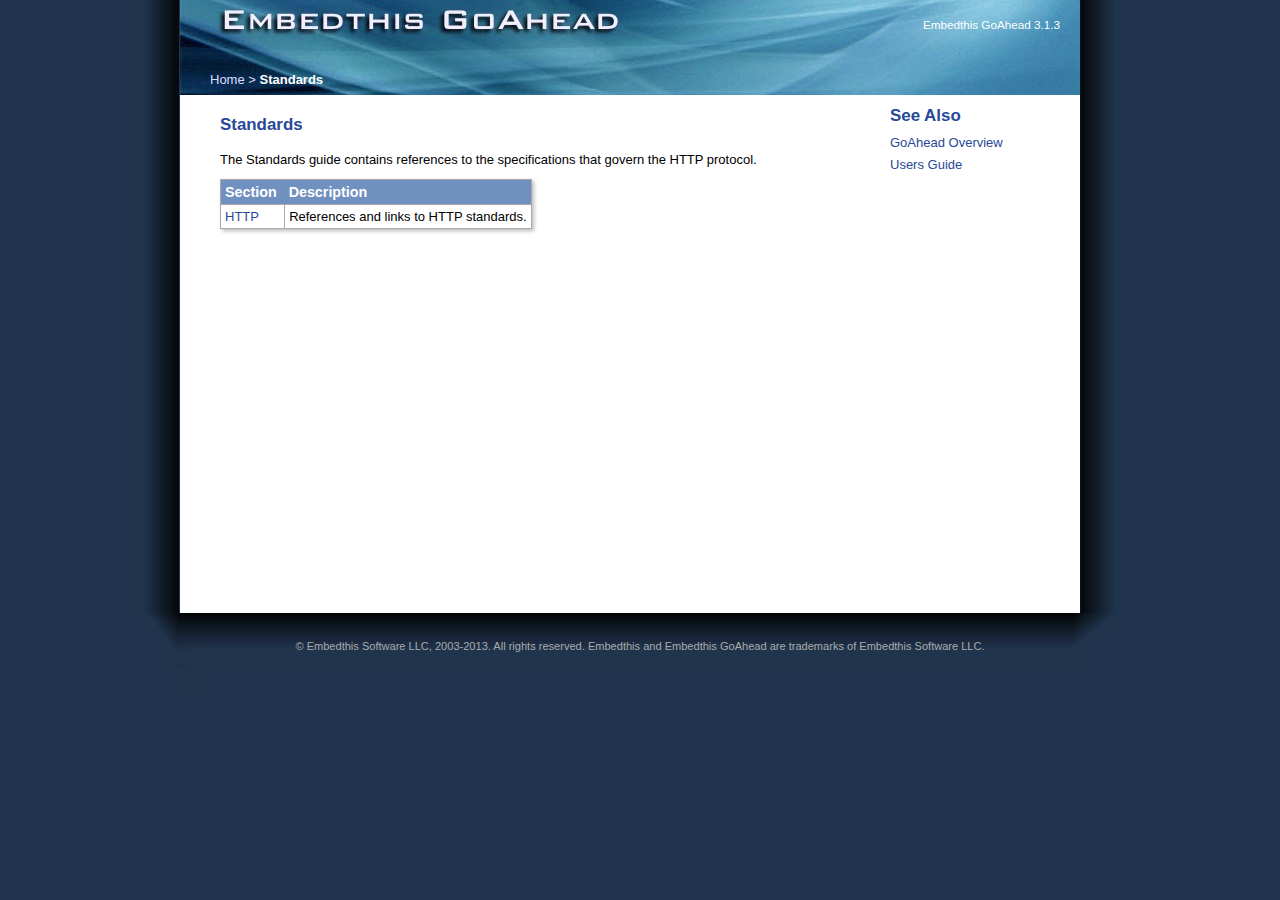
<file: src/doc/guide/goahead/standards/index.html>
<!-- BeginDsi "dsi/head.html" -->
<!DOCTYPE html>
<html lang="en">
<head>
    <title>Embedthis GoAhead 3.1.3 Documentation</title>
    <meta name="keywords" content="embedded web server, web server software, embedded HTTP, application web server, 
        embedded server, small web server, HTTP server, library web server, library HTTP, HTTP library" />
    <meta name="description" content="Embedthis Sofware provides commercial and open source embedded web servers for 
        devices and applications." />
	<meta name="robots" content="index,follow" />
	<link href="../../../doc.css" rel="stylesheet" type="text/css" />
	<link href="../../../print.css" rel="stylesheet" type="text/css" media="print"/>
    <!--[if IE]>
    <link href="../../../iehacks.css" rel="stylesheet" type="text/css" />
    <![endif]-->
    <link href="http://www.google.com/cse/style/look/default.css" type="text/css" rel="stylesheet" />
    <script type="text/javascript">
        var _gaq = _gaq || [];
        _gaq.push(['_setAccount', 'UA-179169-5']);
        _gaq.push(['_trackPageview']);
        (function() {
            var ga = document.createElement('script'); ga.type = 'text/javascript'; ga.async = true;
            ga.src = ('https:' == document.location.protocol ? 'https://ssl' : 'http://www') + '.google-analytics.com/ga.js';
            var s = document.getElementsByTagName('script')[0]; s.parentNode.insertBefore(ga, s);
        })();
    </script>
</head>

<body>
    <div class="top">
        <a class="logo" href="http://embedthis.com/products/goahead/">&nbsp;</a>
        <div class="topRight">
            <div class="search">
                <div id="cse-search-form"></div>
                <div class="version">Embedthis GoAhead 3.1.3</div>
            </div>
        </div>
        <div class="crumbs">
            <a href="../../../index.html">Home</a>
<!-- EndDsi -->
             &gt; <b>Standards</b>
        </div>
    </div>
    <div class="content">
        <div class="contentRight">
            <h1>See Also</h1>
            <ul>
                <li><a href="../../../guide/goahead/overview.html">GoAhead Overview</a></li>
                <li><a href="../../../guide/goahead/users/index.html">Users Guide</a></li>
            </ul>
        </div>
        <div class="contentLeft">
            <h1>Standards</h1>
            <p>The Standards guide contains references to the specifications that govern the HTTP protocol.</p>
            <table title="standards">
                <thead>
                    <tr>
                        <th>Section</th>
                        <th>Description</th>
                    </tr>
                </thead>
                <tbody>
                <tr>
                    <td><a href="http.html">HTTP</a></td>
                    <td>References and links to HTTP standards.</td>
                </tr>
                </tbody>
            </table>
        </div>
    </div>
<!-- BeginDsi "dsi/bottom.html" -->
	<div class="bottom">
		<p class="footnote"> 
            <a href="../../../product/copyright.html" >&copy; Embedthis Software LLC, 2003-2013.
            All rights reserved. Embedthis and Embedthis GoAhead are trademarks of Embedthis Software LLC.</a>
		</p>
	</div>
    <script src="http://www.google.com/jsapi" type="text/javascript"></script>
    <script type="text/javascript"> 
      google.load('search', '1', {language : 'en'});
      google.setOnLoadCallback(function() {
        var customSearchControl = new google.search.CustomSearchControl(
          '000262706376373952077:1hs0lhenihk');
        customSearchControl.setResultSetSize(google.search.Search.FILTERED_CSE_RESULTSET);
        var options = new google.search.DrawOptions();
        options.enableSearchboxOnly("http://embedthis.com/search.html");
        customSearchControl.draw('cse-search-form', options);
      }, true);
    </script>
    <script type="text/javascript">
        var _gaq = _gaq || [];
        _gaq.push(['_setAccount', 'UA-179169-5']);
        _gaq.push(['_trackPageview']);
        (function() {
            var ga = document.createElement('script'); ga.type = 'text/javascript'; ga.async = true;
            ga.src = ('https:' == document.location.protocol ? 'https://ssl' : 'http://www') + '.google-analytics.com/ga.js';
            var s = document.getElementsByTagName('script')[0]; s.parentNode.insertBefore(ga, s);
        })();
    </script>
</body>
</html>
</file>
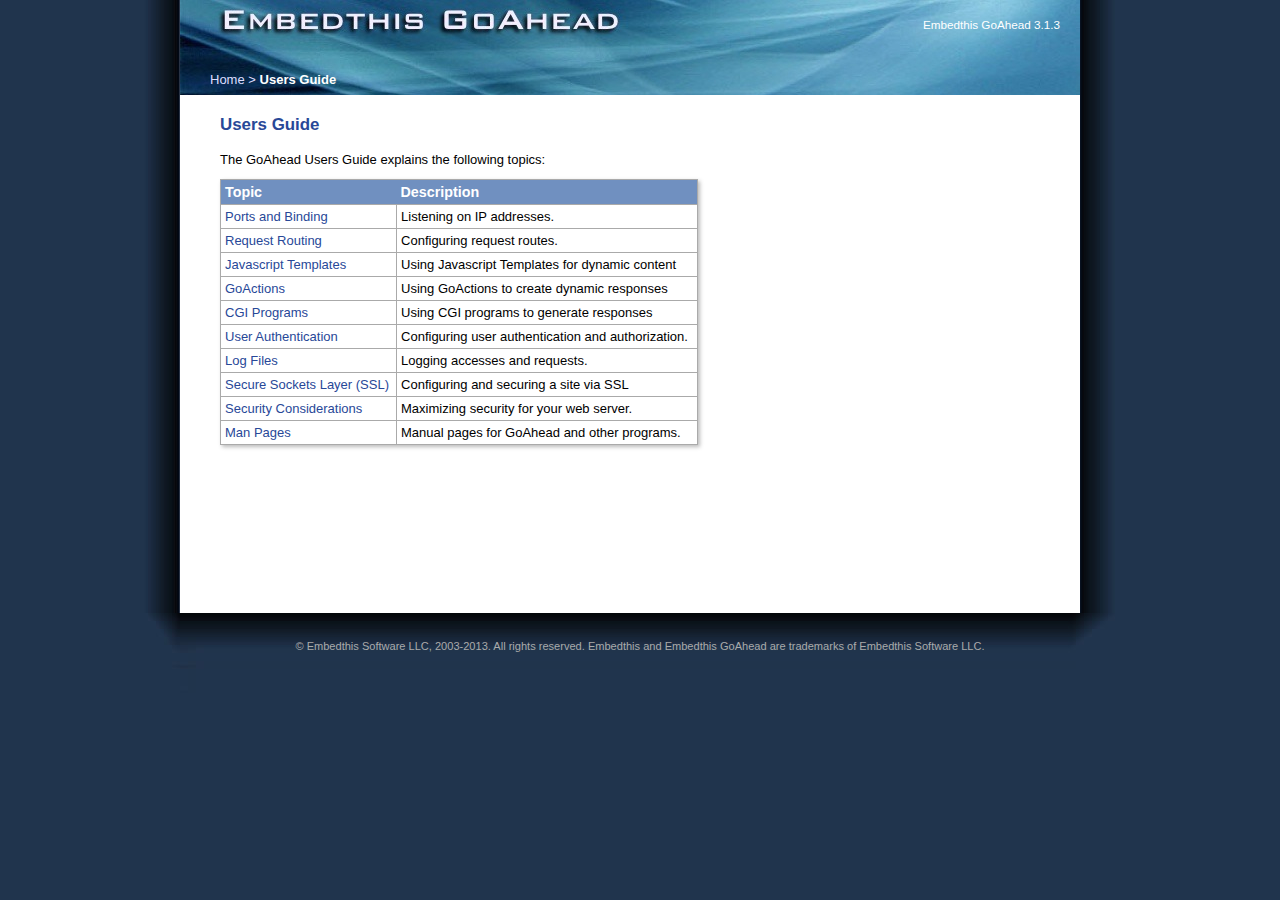
<file: src/doc/guide/goahead/users/index.html>
<!-- BeginDsi "dsi/head.html" -->
<!DOCTYPE html>
<html lang="en">
<head>
    <title>Embedthis GoAhead 3.1.3 Documentation</title>
    <meta name="keywords" content="embedded web server, web server software, embedded HTTP, application web server, 
        embedded server, small web server, HTTP server, library web server, library HTTP, HTTP library" />
    <meta name="description" content="Embedthis Sofware provides commercial and open source embedded web servers for 
        devices and applications." />
	<meta name="robots" content="index,follow" />
	<link href="../../../doc.css" rel="stylesheet" type="text/css" />
	<link href="../../../print.css" rel="stylesheet" type="text/css" media="print"/>
    <!--[if IE]>
    <link href="../../../iehacks.css" rel="stylesheet" type="text/css" />
    <![endif]-->
    <link href="http://www.google.com/cse/style/look/default.css" type="text/css" rel="stylesheet" />
    <script type="text/javascript">
        var _gaq = _gaq || [];
        _gaq.push(['_setAccount', 'UA-179169-5']);
        _gaq.push(['_trackPageview']);
        (function() {
            var ga = document.createElement('script'); ga.type = 'text/javascript'; ga.async = true;
            ga.src = ('https:' == document.location.protocol ? 'https://ssl' : 'http://www') + '.google-analytics.com/ga.js';
            var s = document.getElementsByTagName('script')[0]; s.parentNode.insertBefore(ga, s);
        })();
    </script>
</head>

<body>
    <div class="top">
        <a class="logo" href="http://embedthis.com/products/goahead/">&nbsp;</a>
        <div class="topRight">
            <div class="search">
                <div id="cse-search-form"></div>
                <div class="version">Embedthis GoAhead 3.1.3</div>
            </div>
        </div>
        <div class="crumbs">
            <a href="../../../index.html">Home</a>
<!-- EndDsi -->
             &gt; <b>Users Guide</b>
        </div>
    </div>
    <div class="content">
        <div class="contentRight"></div>
        <div class="contentLeft">
            <h1>Users Guide</h1>
            <p>The GoAhead Users Guide explains the following topics:</p>
            <table class="full" title="topics">
                <thead>
                    <tr>
                        <th class="nowrap">Topic</th>
                        <th>Description</th>
                    </tr>
                </thead>
                <tbody>
                    <tr>
                        <td><a href="ports.html">Ports and Binding</a></td>
                        <td>Listening on IP addresses.</td>
                    </tr>
                    <tr>
                        <td><a href="routing.html">Request Routing</a></td>
                        <td>Configuring request routes.</td>
                    </tr>
                    <tr>
                        <td class="nowrap"><a href="jst.html">Javascript Templates</a></td>
                        <td>Using Javascript Templates for dynamic content</td>
                    </tr>
                    <tr>
                        <td class="nowrap"><a href="goactions.html">GoActions</a></td>
                        <td>Using GoActions to create dynamic responses</td>
                    </tr>
                    <tr>
                        <td class="nowrap"><a href="cgi.html">CGI Programs</a></td>
                        <td>Using CGI programs to generate responses</td>
                    </tr>
                    <tr>
                        <td><a href="authentication.html">User Authentication</a></td>
                        <td>Configuring user authentication and authorization.</td>
                    </tr>
                    <tr>
                        <td><a href="logFiles.html">Log Files</a></td>
                        <td>Logging accesses and requests.</td>
                    </tr>
                    <tr>
                        <td class="nowrap"><a href="ssl.html">Secure Sockets Layer (SSL)</a></td>
                        <td>Configuring and securing a site via SSL</td>
                    </tr>
                    <tr>
                        <td><a href="security.html">Security Considerations</a></td>
                        <td>Maximizing security for your web server.</td>
                    </tr>
                    <tr>
                        <td><a href="man.html">Man Pages</a></td>
                        <td>Manual pages for GoAhead and other programs.</td>
                    </tr>
                </tbody>
            </table>
        </div>
    </div>
<!-- BeginDsi "dsi/bottom.html" -->
	<div class="bottom">
		<p class="footnote"> 
            <a href="../../../product/copyright.html" >&copy; Embedthis Software LLC, 2003-2013.
            All rights reserved. Embedthis and Embedthis GoAhead are trademarks of Embedthis Software LLC.</a>
		</p>
	</div>
    <script src="http://www.google.com/jsapi" type="text/javascript"></script>
    <script type="text/javascript"> 
      google.load('search', '1', {language : 'en'});
      google.setOnLoadCallback(function() {
        var customSearchControl = new google.search.CustomSearchControl(
          '000262706376373952077:1hs0lhenihk');
        customSearchControl.setResultSetSize(google.search.Search.FILTERED_CSE_RESULTSET);
        var options = new google.search.DrawOptions();
        options.enableSearchboxOnly("http://embedthis.com/search.html");
        customSearchControl.draw('cse-search-form', options);
      }, true);
    </script>
    <script type="text/javascript">
        var _gaq = _gaq || [];
        _gaq.push(['_setAccount', 'UA-179169-5']);
        _gaq.push(['_trackPageview']);
        (function() {
            var ga = document.createElement('script'); ga.type = 'text/javascript'; ga.async = true;
            ga.src = ('https:' == document.location.protocol ? 'https://ssl' : 'http://www') + '.google-analytics.com/ga.js';
            var s = document.getElementsByTagName('script')[0]; s.parentNode.insertBefore(ga, s);
        })();
    </script>
</body>
</html>
</file>
<file: src/doc/doc.css>
/*
    Documentation style sheet
 */

html {
	min-width: 700px;
	background-color: #20344D;
}

body {
	max-width: 1000px;
	margin: 0 auto;
	padding: 0;
	font-family: Trebuchet, Verdana, Arial, Helvetica, sans-serif; 
	font-size: small;
	background-image: url(images/shadow.jpg);
	background-position: left top;
	background-repeat: repeat-y;
}


div.top {
	height: 125px;
	width: 900px;
	margin-left: 40px;
	background-image: url("images/h2.jpg");
	background-position: top right;
	background-repeat: no-repeat;
}

div.bottom {
	background-image: url(images/bottomShadow.jpg);
	background-repeat: no-repeat;
	text-align: center;
}

a.logo {
	position: absolute;
	height: 50px;
	width: 200px;
	text-decoration: none;
}

div.topRight {
    position: relative;
    top: 4px;
    left: 680px;
    width: 210px;
    height: 62px;
	font-size: 90%;
	text-align: right;
	color: #000000; 
}

div.search {
	padding: 4px 0px 0px 0;
    width: 210px;
}

div.search input {
	text-align: right;
}

div.search p {
    margin: 0;
    padding: 0;
}

div.search label {
	vertical-align: middle;
	color: #FFFFFF;
	font-weight: normal;
}

div.search form {
	margin: 0;
	padding: 0;
}

div.search form #q, div.search form #q {
	background: #EEEEEE;
}

div.search form #q:hover, div.search form #q:focus {
	background: #FFFFFF;
}

div.version {
    padding: 10px 10px 0 0;
	color: #FFFFFF; 
}

div.crumbs { 
	position: relative;
    left: 10px;
	margin: 10px 0 0 20px;
	color: #DDDDFF; 
	text-decoration: none;
}

div.crumbs a:link, div.crumbs a:visited { 
	color: #DDDDFF; 
	text-decoration: none;
}

div.crumbs a:hover { 
	text-decoration: underline; 
	color: #FFFFFF;
}

div.crumbs b { 
	color: #FFFFFF;
}

div.content {
	width: 850px;
	min-height: 400px;
	margin: -30px 0 0 40px;
	padding: 0 10px 40px 40px;
	color: #000000;
	background-color: #FFFFFF;
	text-decoration: none;
}

div.content a {
	color: #284898; 
	text-decoration: none; 
}

div.content a:hover { 
	color: #CC4477; 
	text-decoration: underline; 
}

div.content ul li {
	font-size: 100%;
	line-height: 140%; 
	margin: 0;
	padding: 4px 0 0 0;
}

div.content ol li {
	font-size: 100%;
	line-height: 140%; 
	margin: 0;
	padding: 4px 0 0 0;
}

div.content ul.nav li {
	font-size: 100%;
	line-height: 180%; 
	margin: 0;
    padding: 0;
}

div.contentRight a {
    text-decoration: none
}


/*
    Home page
 */
div.homeLeft {
	width: 31%;
	float: left;
	padding-right: 10px;
}

div.contentHome h1 {
    margin: 0px;
    padding-top: 12px;
	font-size: 130%;
	font-weight: bold;
}

div.homeMiddle {
	min-height: 300px;
	float: left;
    width: 32%;
}

div.homeRight { 
	width: 31%;
	float: left;
	margin: 0 0 0 10px;
	padding: 0 10px 0 20px;
	text-decoration: none;
	min-height: 300px;
	min-width: 150px;
    background-color: #FFFFFF;
}

footer {
    clear: both;
}

div.contentLeft {
	width: 75%;
	margin: 0;
	padding: 8px 10px 0 0;
	text-decoration: none;
	min-height: 470px;
	background-color: #FFFFFF;
}

div.contentRight { 
	width: 20%;
	float: right;
	margin: 0 0 0 10px;
	padding: 0 10px 100px 20px;
	text-decoration: none;
	min-width: 150px;
    background-color: #FFFFFF;
	font-size: 100%;
	line-height: 145%;
	text-decoration: none;
}

div.contentRight ul {
    padding: 0;
    margin: 0;
	list-style-type: none;
}

div.contentRight h2 {
	font-size: 120%;
	position: relative; 
	left: -11px;
	margin: 20px 0 4px 0px;
	padding: 2px 4px 3px 10px;
	color: #284898; 
	background-color: #f2f2f2;
}

p { 
	line-height: 130%; 
	margin-bottom: 5px;
}

b {
    font-weight: bold;
    color: #222;
}

h1, h2 {
	padding: 12px 0 4px 0;
	margin: 0;
	color: #284898; 
	font-size: 130%;
}

h1.title {
	padding: 20px 0 10px 0;
	margin: 0;
	color: #284898; 
	font-size: 160%;
	font-weight: bold;
}

h2.section {
	border-bottom: 2px solid #AAAAAA;
    border-color: #DDDDFF;
	padding: 14px 0 2px 0;
    margin-bottom: 4px;
}

h3 {
    padding: 10px 0 4px 0;
    margin: 0px;
    color: #284898; 
    font-size: 100%;
    font-weight: bold;
}

h4 {
    font-size: 90%;
    font-style: italic;
    color: #000000; 
}

hr {
	margin: 0 0 0 0;
	border-style: none;
	border: 0;
	height: 0px;
	width: 0px;
}

ul { 
	font-size: 100%;
    margin-top: 2px;
    margin-bottom: 6px;
}

ul.bare {
	list-style: none;
	padding: 0;
	margin: 0;
}

ol { 
	font-size: 100%;
    margin-top: 2px;
    margin-bottom: 6px;
}

code {
    white-space: pre;
    display: block;
	font-size: 100%;
    __width: 600px;
	line-height: 140%; 
	font-family: Consolas, Monaco, Courier, Courier New, Courier, monospace; 
	padding: 10px 15px 10px 15px;
	margin: 16px 0 20px 0;
	background-color: #20344D;
	color: #FFFFFF;
	-moz-border-radius: 7px;
	-moz-box-shadow: 5px 5px 9px #888;
	-webkit-border-radius: 7px;
	-webkit-box-shadow: 5px 5px 9px #888;
}

pre {
    white-space: pre;
    display: block;
	font-size: 100%;
    width: 600px;
	line-height: 140%; 
	font-family: Consolas, Monaco, Courier, Courier New, Courier, monospace; 
	padding: 10px 15px 10px 15px;
	margin: 16px 0 20px 0;
	background-color: #20344D;
	color: #FFFFFF;
	-moz-border-radius: 7px;
	-moz-box-shadow: 5px 5px 9px #888;
	-webkit-border-radius: 7px;
	-webkit-box-shadow: 5px 5px 9px #888;
}

pre.dir { 
    width: 450px;
}

pre.light, code.light { 
	font-size: 110%;
	line-height: 140%; 
	font-family: Consolas, Monaco, Courier, Courier New, Courier, monospace; 
	padding: 10px 15px 10px 15px;
	margin: 16px 0 20px 0;
	background-color: #F4F4F4;
	border: 1px solid #CCCCF0;
	color: #112233;
	-moz-border-radius: 7px;
	-moz-box-shadow: 5px 5px 9px #888;
	-webkit-border-radius: 7px;
	-webkit-box-shadow: 5px 5px 9px #888;
}

pre a {
	color: #FFFFFF;
}

pre a:link, pre a:visited, pre a:hover {
	color: #FFFFFF;
}

pre.paper {
	font-size: 110%;
	line-height: 120%; 
	font-family: Consolas, Monaco, Courier, Courier New, Courier, monospace; 
	padding: 10px 15px 10px 20px;
	margin: 0 0 0 0;
	background-color: #FFFFFF;
	color: #102070; 
	-moz-border-radius: 0px;
	-moz-box-shadow: 0px 0px 0px #FFF;
	-webkit-border-radius: 0px;
	-webkit-box-shadow: 0px 0px 0px #FFF;
}

pre b, code b {
    color: #FFFF00;
    font-weight: normal;
}

table {
	margin: 10px 0 20px 0;
	font-size: 100%;
	border: 1px solid #AAAAAA;
	border-collapse: collapse;
	-moz-box-shadow: 2px 2px 4px #BBB;
	-webkit-box-shadow: 2px 2px 4px #BBB;
}

table.form {
    margin-top: 20px;
    padding: 0px;
	border: 0px solid #DDDDDD;
	border-collapse: none;
	-moz-box-shadow: none;
	-webkit-box-shadow: none;
    width: 100%;
	font-size: 100%;
}

thead {
	background-color: #7090C0;
	color: #FFFFFF;
	font-weight: bold;
	font-size: 110%;
}

thead b {
	color: #FFFFFF;
}

th {
    padding: 4px 8px 4px 4px;
	text-align: left;
}

td {
	border: 1px solid #AAAAAA;
	padding: 4px;
}

table.form td {
	border: 0;
}

p.finePrint { 
	font-size: 80%;
	color: #313131; 
}

a:link { 
	color: #284898; 
	text-decoration: none; 
}

a:visited { 
	color: #000000;
	text-decoration: none; 
}

a:hover { 
	color: #CC4477; 
}

a.logo {
    text-decoration: none;
}

ul.questions {
	color: #31699C; 
	margin: 10px 0px 0px 8px;
}

div.questions p a:link, div.questions p a:visited {
	color: #31699C; 
	text-decoration: none; 
    margin: 0px;
    padding: 0px;
}

div.questions p a:hover {
	color: #993366; 
	text-decoration: underline; 
}

p.question {
	margin: 15px 0px 0px 0px;
	color: #1122AA; 
	font-weight: bold;
}

div.answer, p.answer {
	margin: 4px 0px 20px 25px;
}

p.footnote {
	height: 50px;
	margin: 0;
	padding: 30px 0 0 0;
	font-size: 85%;
	color: #AAAAAA; 
	line-height: 70%; 
}

p.footnote a:link, p.footnote a:visited { 
	color: #AAAAAA; 
	text-decoration: none;
}

p.footnote a:hover { 
	color: #FFFFFF; 
}

img.bare-screen {
    margin: 8px 0 4px 0;
	border: 1px solid #AAA;
	-moz-border-radius: 7px;
	-moz-box-shadow: 9px 9px 9px #AAA;
	-webkit-border-radius: 7px;
	-webkit-box-shadow: 9px 9px 9px #AAA;
}

/*
    Mac screen captures. Need to shift left because of drop shadow.
 */
img.screen {
    width: 710px;
    margin: -5px 0 -35px -37px;
    padding: 0;
    overflow: hidden;
}

td.pivot {
	background-color: #7090C0;
	color: #FFFFFF;
	__font-weight: bold;
	font-size: 100%;
    width: 17%;
}

td.security {
	background-color: #FF0000;
	font-weight: bold;
	color: #FFFFFF;
}

.warn {
	font-weight: bold;
	color: #FF0000;
}

table.directive td {
    padding: 6px 10px 6px 10px;
}

table.directive p {
    margin: 8px 0px 12px 0px;
}

img.wrapLeft {
	float: left;
	margin: 0px 18px 12px 0px;
}

img.wrapRight {
	float: right;
	margin: 0px 0px 3px 10px;
}

div.note { 
	font-family: Verdana, Arial, Helvetica, sans-serif; 
	font-size: 110%;
	padding: 10px 15px 10px 15px;
	margin: 20px 0 20px 0;
	background-color: #FFDDDD;
	color: #102070; 
	-moz-border-radius: 7px;
	-moz-box-shadow: 5px 5px 9px #888;
	-webkit-border-radius: 7px;
	-webkit-box-shadow: 5px 5px 9px #888;
}

tt,em,i {
    font-weight: bold;
    font-style: normal;
    font-size: 110%;
    color: #AA0000;
	font-family: Consolas, Monaco, Courier, Monaco, Courier, Courier New, Courier, monospace; 
}

.shadow {
    margin: 8px 0 4px 0;
	border: 1px solid #AAA;
	-moz-box-shadow: 9px 9px 9px #CCC;
	-webkit-box-shadow: 9px 9px 9px #CCC;
}

#latestVersion {
    maring: 0;
    border: none;
    padding: 0;
    width: 80px;
    height: 16px;
    vertical-align: text-bottom;
    display: inline;
}

.nowrap {
    white-space: nowrap;
}

.full {
    width: 75%;
}

/*
    Google search box
 */
.gsc-search-box {
    border: none;
	-webkit-box-shadow: none;
}

td.gsc-input, .gsc-search-button {
    border: none;
}

.gsc-clear-button {
    border: none;
    display: none;
}

.cse-search-form {
    width: auto;
}

input.gsc-input {
    border-color: #BCCDF0;
}

input.gsc-search-button {
    border-color: #666666;
    background-color: #CECECE;
}

/*
    Google results page
 */
.gsc-resultsRoot {
	border-top: 1px solid #ddd;
}

.gsc-wrapper td {
    border: none;
}

.gsc-webResult .gsc-result {
    border: none;
    border-bottom: 0px;
    border-image: none;
}

.gsc-resultsHeader {
    border: none;
}

.gsc-result-info {
    display: none;
}

div#cse .gsc-search-box {
    display: none;
    border: none;
}

.gsc-resultsHeader {
    border: none;
	xborder-bottom: 10px solid #DDDDDD;
    margin: 0px 0 40px 0;
}

.gsc-table-result {
    border: none;
}

.gsc-control-cse {
    font-family: Arial, sans-serif;
    border-color: #336699;
    background-color: #FFFFFF;
    border: none;
}

/* MOB */
.gsc-control-wrapper-cse {
    padding-left: 30px;
    width: 800px;
}
.gsc-control-cse, .gsc-control-cse .gsc-table-result {
    padding: 0;
    margin: 0;
}

input.gsc-input {
    border-color: #BCCDF0;
}

input.gsc-search-button {
    border-color: #666666;
    background-color: #CECECE;
}

.gsc-tabHeader.gsc-tabhInactive {
    border-color: #E9E9E9;
    background-color: #E9E9E9;
}

.gsc-tabHeader.gsc-tabhActive {
    border-top-color: #FF9900;
    border-left-color: #E9E9E9;
    border-right-color: #E9E9E9;
    background-color: #FFFFFF;
}

.gsc-tabsArea {
    border-color: #E9E9E9;
}

.gsc-webResult.gsc-result,
  .gsc-results .gsc-imageResult {
    border-color: #FFFFFF;
    background-color: #FFFFFF;
}

.gsc-webResult.gsc-result:hover,
  .gsc-imageResult:hover {
    border-color: #FFFFFF;
    background-color: #FFFFFF;
}

.gs-webResult.gs-result a.gs-title:link,
  .gs-webResult.gs-result a.gs-title:link b,
  .gs-imageResult a.gs-title:link,
  .gs-imageResult a.gs-title:link b {
    color: #0000FF;
}

.gs-webResult.gs-result a.gs-title:visited,
  .gs-webResult.gs-result a.gs-title:visited b,
  .gs-imageResult a.gs-title:visited,
  .gs-imageResult a.gs-title:visited b {
    color: #663399;
}

.gs-webResult.gs-result a.gs-title:hover,
  .gs-webResult.gs-result a.gs-title:hover b,
  .gs-imageResult a.gs-title:hover,
  .gs-imageResult a.gs-title:hover b {
    color: #0000CC;
}

.gs-webResult.gs-result a.gs-title:active,
  .gs-webResult.gs-result a.gs-title:active b,
  .gs-imageResult a.gs-title:active,
  .gs-imageResult a.gs-title:active b {
    color: #0000CC;
}

.gsc-cursor-page {
    color: #0000FF;
}

a.gsc-trailing-more-results:link {
    color: #0000FF;
}

.gs-webResult .gs-snippet,
  .gs-imageResult .gs-snippet,
  .gs-fileFormatType {
    color: #000000;
}

.gs-webResult div.gs-visibleUrl,
  .gs-imageResult div.gs-visibleUrl {
    color: #008000;
}

.gs-webResult div.gs-visibleUrl-short {
    color: #008000;
}

.gs-webResult div.gs-visibleUrl-short {
    display: none;
}

.gs-webResult div.gs-visibleUrl-long {
    display: block;
}

.gsc-cursor-box {
    border-color: #FFFFFF;
}

.gsc-results .gsc-cursor-box .gsc-cursor-page {
    border-color: #E9E9E9;
    background-color: #FFFFFF;
    color: #0000FF;
}

.gsc-results .gsc-cursor-box .gsc-cursor-current-page {
    border-color: #FF9900;
    background-color: #FFFFFF;
    color: #663399;
}

.gs-promotion {
    border-color: #336699;
    background-color: #FFFFFF;
}

.gs-promotion a.gs-title:link,
  .gs-promotion a.gs-title:link *,
  .gs-promotion .gs-snippet a:link {
    color: #0000CC;
}

.gs-promotion a.gs-title:visited,
  .gs-promotion a.gs-title:visited *,
  .gs-promotion .gs-snippet a:visited {
    color: #0000CC;
}

.gs-promotion a.gs-title:hover,
  .gs-promotion a.gs-title:hover *,
  .gs-promotion .gs-snippet a:hover {
    color: #0000CC;
}

.gs-promotion a.gs-title:active,
  .gs-promotion a.gs-title:active *,
  .gs-promotion .gs-snippet a:active {
    color: #0000CC;
}

.gs-promotion .gs-snippet,
  .gs-promotion .gs-title .gs-promotion-title-right,
  .gs-promotion .gs-title .gs-promotion-title-right *  {
    color: #000000;
}

.gs-promotion .gs-visibleUrl,
  .gs-promotion .gs-visibleUrl-short {
    color: #008000;
}
</file>
<file: src/doc/print.css>
pre { 
	font-size: 110%;
	line-height: 140%; 
	font-family: Consolas, Monaco, Courier, Courier New, Courier, monospace; 
	padding: 10px 15px 10px 15px;
	margin: 16px 0 20px 0;
	background-color: #EEEEFF;
	color: #000000;
    border: 1px solid #444455;
}

pre b {
    color: #000;
    font-weight: bold;
}
</file>
<file: src/doc/iehacks.css>
*div.contentLeft {
    float: left;
}
</file>
